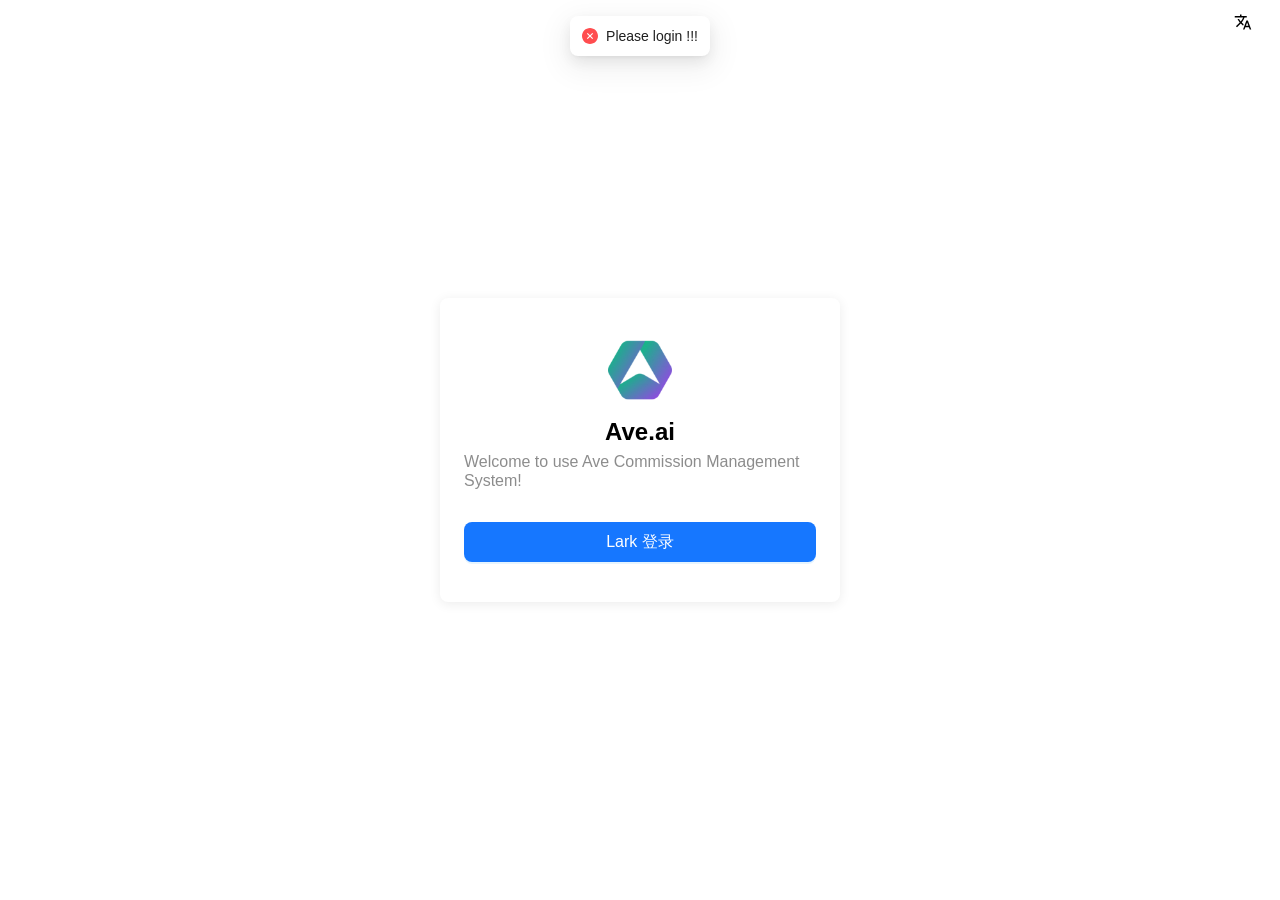
<file: index.html>
<!DOCTYPE html>
<html>
<head>
<meta charset="utf-8">
<meta name="viewport" content="width=device-width, user-scalable=no, initial-scale=1.0, maximum-scale=1.0, minimum-scale=1.0">
<meta http-equiv="X-UA-Compatible" content="ie=edge">
<title>Bot Admin Web</title>
<link rel="stylesheet" href="/umi.9135a804.css">
<script async src="/scripts/loading.js"></script>
<script src="/preload_helper.9a3fa842.js"></script>
</head>
<body>
<div id="root"></div>
<script src="/umi.49cf4f5d.js"></script>
</body>
</html>
</file>
<file: umi.9135a804.css>
html,body,#root{height:100%;margin:0;padding:0;font-family:-apple-system,BlinkMacSystemFont,Segoe UI,Roboto,Helvetica Neue,Arial,Noto Sans,sans-serif,"Apple Color Emoji","Segoe UI Emoji",Segoe UI Symbol,"Noto Color Emoji"}.colorWeak{filter:invert(80%)}.ant-layout{min-height:100vh}.ant-pro-sider.ant-layout-sider.ant-pro-sider-fixed{left:unset}canvas{display:block}body{text-rendering:optimizeLegibility;-webkit-font-smoothing:antialiased;-moz-osx-font-smoothing:grayscale}ul,ol{list-style:none}@media (max-width: 768px){.ant-table{width:100%;overflow-x:auto}.ant-table-thead>tr>th,.ant-table-tbody>tr>th,.ant-table-thead>tr>td,.ant-table-tbody>tr>td{white-space:pre}.ant-table-thead>tr>th>span,.ant-table-tbody>tr>th>span,.ant-table-thead>tr>td>span,.ant-table-tbody>tr>td>span{display:block}}html,body{width:100%;height:100%}input::-ms-clear,input::-ms-reveal{display:none}*,*:before,*:after{box-sizing:border-box}html{font-family:sans-serif;line-height:1.15;-webkit-text-size-adjust:100%;-ms-text-size-adjust:100%;-ms-overflow-style:scrollbar;-webkit-tap-highlight-color:rgba(0,0,0,0)}body{margin:0}[tabindex="-1"]:focus{outline:none}hr{box-sizing:content-box;height:0;overflow:visible}h1,h2,h3,h4,h5,h6{margin-top:0;margin-bottom:.5em;font-weight:500}p{margin-top:0;margin-bottom:1em}abbr[title],abbr[data-original-title]{text-decoration:underline dotted;border-bottom:0;cursor:help}address{margin-bottom:1em;font-style:normal;line-height:inherit}input[type=text],input[type=password],input[type=number],textarea{-webkit-appearance:none}ol,ul,dl{margin-top:0;margin-bottom:1em}ol ol,ul ul,ol ul,ul ol{margin-bottom:0}dt{font-weight:500}dd{margin-bottom:.5em;margin-left:0}blockquote{margin:0 0 1em}dfn{font-style:italic}b,strong{font-weight:bolder}small{font-size:80%}sub,sup{position:relative;font-size:75%;line-height:0;vertical-align:baseline}sub{bottom:-.25em}sup{top:-.5em}pre,code,kbd,samp{font-size:1em;font-family:SFMono-Regular,Consolas,Liberation Mono,Menlo,Courier,monospace}pre{margin-top:0;margin-bottom:1em;overflow:auto}figure{margin:0 0 1em}img{vertical-align:middle;border-style:none}a,area,button,[role=button],input:not([type=range]),label,select,summary,textarea{touch-action:manipulation}table{border-collapse:collapse}caption{padding-top:.75em;padding-bottom:.3em;text-align:left;caption-side:bottom}input,button,select,optgroup,textarea{margin:0;color:inherit;font-size:inherit;font-family:inherit;line-height:inherit}button,input{overflow:visible}button,select{text-transform:none}button,html [type=button],[type=reset],[type=submit]{-webkit-appearance:button}button::-moz-focus-inner,[type=button]::-moz-focus-inner,[type=reset]::-moz-focus-inner,[type=submit]::-moz-focus-inner{padding:0;border-style:none}input[type=radio],input[type=checkbox]{box-sizing:border-box;padding:0}input[type=date],input[type=time],input[type=datetime-local],input[type=month]{-webkit-appearance:listbox}textarea{overflow:auto;resize:vertical}fieldset{min-width:0;margin:0;padding:0;border:0}legend{display:block;width:100%;max-width:100%;margin-bottom:.5em;padding:0;color:inherit;font-size:1.5em;line-height:inherit;white-space:normal}progress{vertical-align:baseline}[type=number]::-webkit-inner-spin-button,[type=number]::-webkit-outer-spin-button{height:auto}[type=search]{outline-offset:-2px;-webkit-appearance:none}[type=search]::-webkit-search-cancel-button,[type=search]::-webkit-search-decoration{-webkit-appearance:none}::-webkit-file-upload-button{font:inherit;-webkit-appearance:button}output{display:inline-block}summary{display:list-item}template{display:none}[hidden]{display:none!important}mark{padding:.2em;background-color:#feffe6}
</file>
